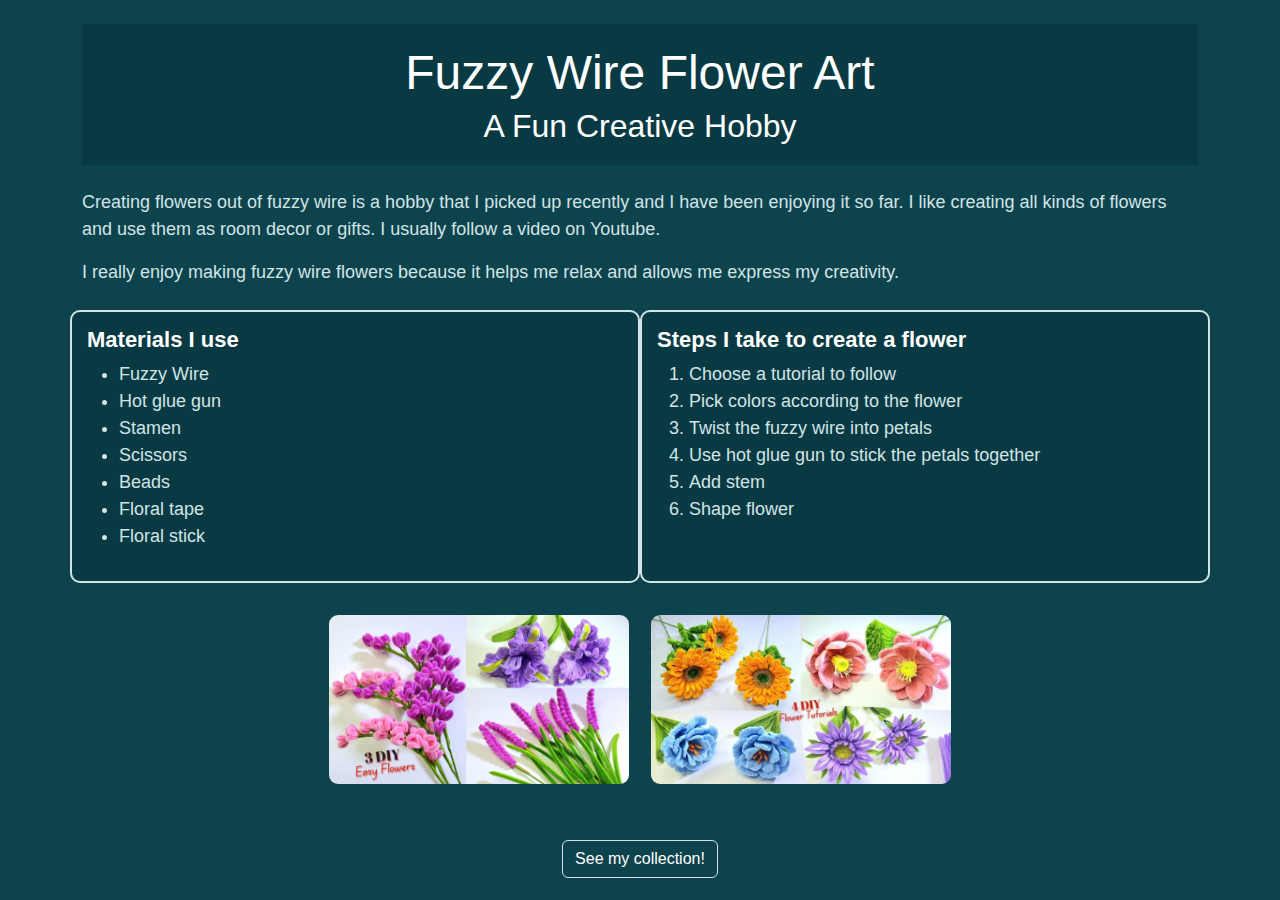
<file: index.html>
<!DOCTYPE html>
<html lang="en">
<head>
  <title>Fuzzy Wire Flower Art</title>
  <link href="https://cdn.jsdelivr.net/npm/bootstrap@5.3.3/dist/css/bootstrap.min.css" rel="stylesheet" integrity="sha384-QWTKZyjpPEjISv5WaRU9OFeRpok6YctnYmDr5pNlyT2bRjXh0JMhjY6hW+ALEwIH" crossorigin="anonymous">
  <link rel="stylesheet" href="./css/style.css"/>
</head>
<body>

  <!-- Bootstrap container to center everything on the page -->
  <div class="container mt-4">

    <!-- This is the page header which tells what the page is about -->
    <header id="main_header" class="text-center mb-4">
      <h1>Fuzzy Wire Flower Art</h1>
      <h2 class="lead">A Fun Creative Hobby</h2>
    </header>

    <!-- This stores the main content that is going to be on the page-->
    <main id="main_content">

      <!--This section is a summary of why and how I came to making flowers from fuzzy wires-->
      <section id="summary" class="mb-4">
        <p>
          Creating flowers out of fuzzy wire is a hobby that I picked up recently and I have been enjoying it so far. I like creating all kinds of flowers and use them as room decor or gifts. I usually follow a video on Youtube.
        </p>

        <p>
          I really enjoy making fuzzy wire flowers because it helps me relax and allows me express my creativity.
        </p>
      </section>

      <!--This section lists the materials that I use when creating a flower from fuzzy wires and the steps I take, using Bootstrap grid to put them side by side-->
      <div class="row">
        <section id="materials" class="col-md-6 mb-4">
          <h2>Materials I use</h2>
          <ul>
            <li>Fuzzy Wire</li>
            <li>Hot glue gun</li>
            <li>Stamen</li>
            <li>Scissors</li>
            <li>Beads</li>
            <li>Floral tape</li>
            <li>Floral stick</li>
          </ul>
        </section>
      
        <!--This section lists the steps I take to make a flower from fuzzy wires-->
        <section id="steps" class="col-md-6 mb-4">
          <h2>Steps I take to create a flower</h2>
          <ol>
            <li>Choose a tutorial to follow</li>
            <li>Pick colors according to the flower</li>
            <li>Twist the fuzzy wire into petals</li>
            <li>Use hot glue gun to stick the petals together</li>
            <li>Add stem</li>
            <li>Shape flower</li>
          </ol>
        </section>
      </div>

      <!--Includes images of flowers or materials or tutorials-->
      <div class="text-center mb-4">
        <img src="images/flower1.jpg" alt="A pink fuzzy wire flower made from twisted pipe cleaners" class="img-fluid m-2" width="300">
        <img src="images/flower2.jpg" alt="A bouquet of colorful fuzzy wire flowers" class="img-fluid m-2" width="300">
      </div>

    </main>

    <!-- This footer allows the user to go to the next page (page2.html) implemented with bootcamp -->
    <footer id="page_footer" class="mt-5">
      <nav class="d-flex justify-content-center">
        <a href="page2.html" class="btn btn-primary">See my collection!</a>
      </nav>
    </footer>

  </div>

</body>
</html>
</file>
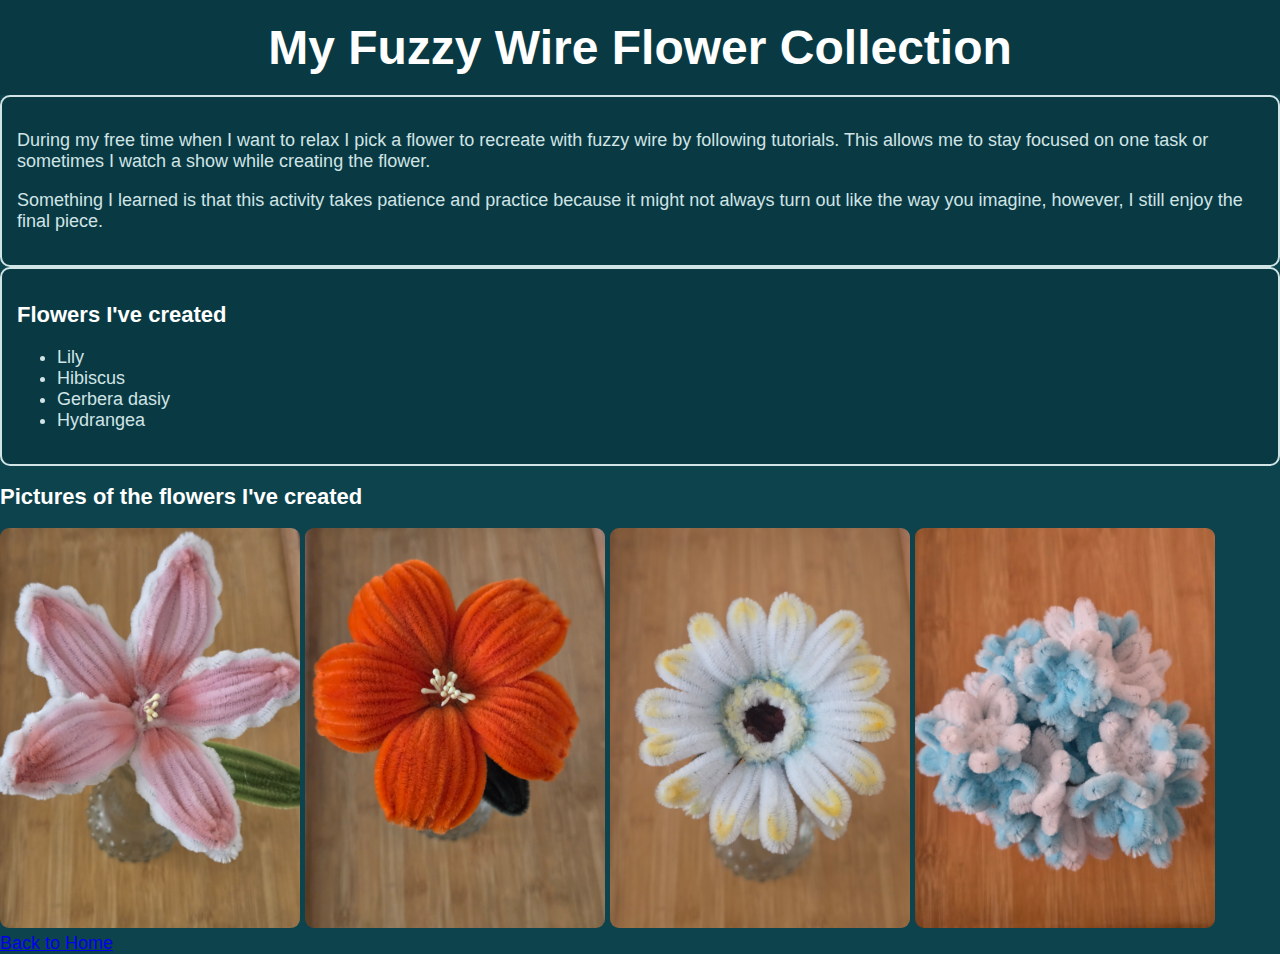
<file: page2.html>
<!DOCTYPE html>
<html lang="en">
<head>
  <title>Fuzzy Wire Flower Art</title>
  <link rel="stylesheet" href="./css/style.css"/>
</head>
<body>

<!--This included what i have made so far-->
  <header id="collection_header">
    <h1>My Fuzzy Wire Flower Collection</h1>
  </header>

  <main id="content">

    <!--This section is explains builds more on what i said on the previous page-->
  <div class = 'side_by_side'>
    <section id="content_summary">
      <p>
        During my free time when I want to relax I pick a flower to recreate with fuzzy wire by following tutorials. This allows me to stay focused on one task or sometimes I watch a show while creating the flower.
      </p>

      <p>
       Something I learned is that this activity takes patience and practice because it might not always turn out like the way you imagine, however, I still enjoy the final piece.  
      </p>
    </section>

    <!--List of flowers I created-->
    <section id="flower_list">
      <h2>Flowers I've created </h2>
      <ul>
        <li>Lily</li>
        <li>Hibiscus</li>
        <li>Gerbera dasiy</li>
        <li>Hydrangea</li>
      </ul>
    </section>
  </div>

    <!--Images of flowers I've created-->
    <section id="flower_images">
    <h2>Pictures of the flowers I've created</h2>
    <div class= "image_container">
      <img src="images/Lily.jpg" alt="Fuzzy wire Lily" width="300" >
      <img src="images/Hibiscus.jpg" alt="Fuzzy Wire Hibiscus" width="300" >
      <img src="images/Gerbera dasiy.jpg" alt="Fuzzy wire Gerbera dasiy" width="300" >
      <img src="images/Hydrangea.jpg" alt="Fuzzy wire Hydrangea" width="300" >
    </div>
    </section>
  </main>

 <!--Link back to the previous page-->
  <footer id="page_footer">
    <nav>
      <a href="index.html">Back to Home</a>
    </nav>
  </footer>

</body>
</html>
</file>
<file: css/style.css>
/* The background and default font */
body {
  background-color: #0d434d; 
  font-family:'Comic Sans MS', 'Trebuchet MS', 'Lucida Grande', sans-serif;      
  font-size: 18px;          
  margin: 0;
  padding: 0;
}

/* The color of the headers */
#main_header, #collection_header {
  background-color: #093a43; 
  text-align: center;
  color: #ffffff; 
  padding: 20px 10px;
}

/* size of headers h1 and h2 */
#main_header h1, #collection_header h1 {
  font-size: 48px; 
  margin: 0;
}

#main_header h2 {
  font-size: 32px; 
  margin: 5px 0 0 0;
}

/* Font of the sections */
p, ul, ol, h2 {
  font-family: 'Comic Sans MS', 'Trebuchet MS', 'Lucida Grande', sans-serif;
  font-size: 18px;
  color: #D1E4E6;
}

h2 {
  font-weight: bold;
  font-size: 22px; 
  color: #ffffff; 
}

img {
  border-radius: 9px;
}

/* This adjusts layout for smaller screens like phones */
@media (max-width: 600px) {
  body {
    font-size: 16px;
  }
}

/* Custom box styling for materials and steps sections */
#materials, #steps, #content_summary, #flower_list {
  border: 2px solid #D1E4E6;
  background-color: #093a43;
  border-radius: 10px;
  padding: 15px;
}

/* Custom footer link styling - overrides Bootstrap button color to match my theme */
#page_footer a {
  background-color: #0d434d;
  border-color: #D1E4E6;
}

#page_footer a:hover {
  background-color: #093a43;
  border-color: #ffffff;
}
</file>
